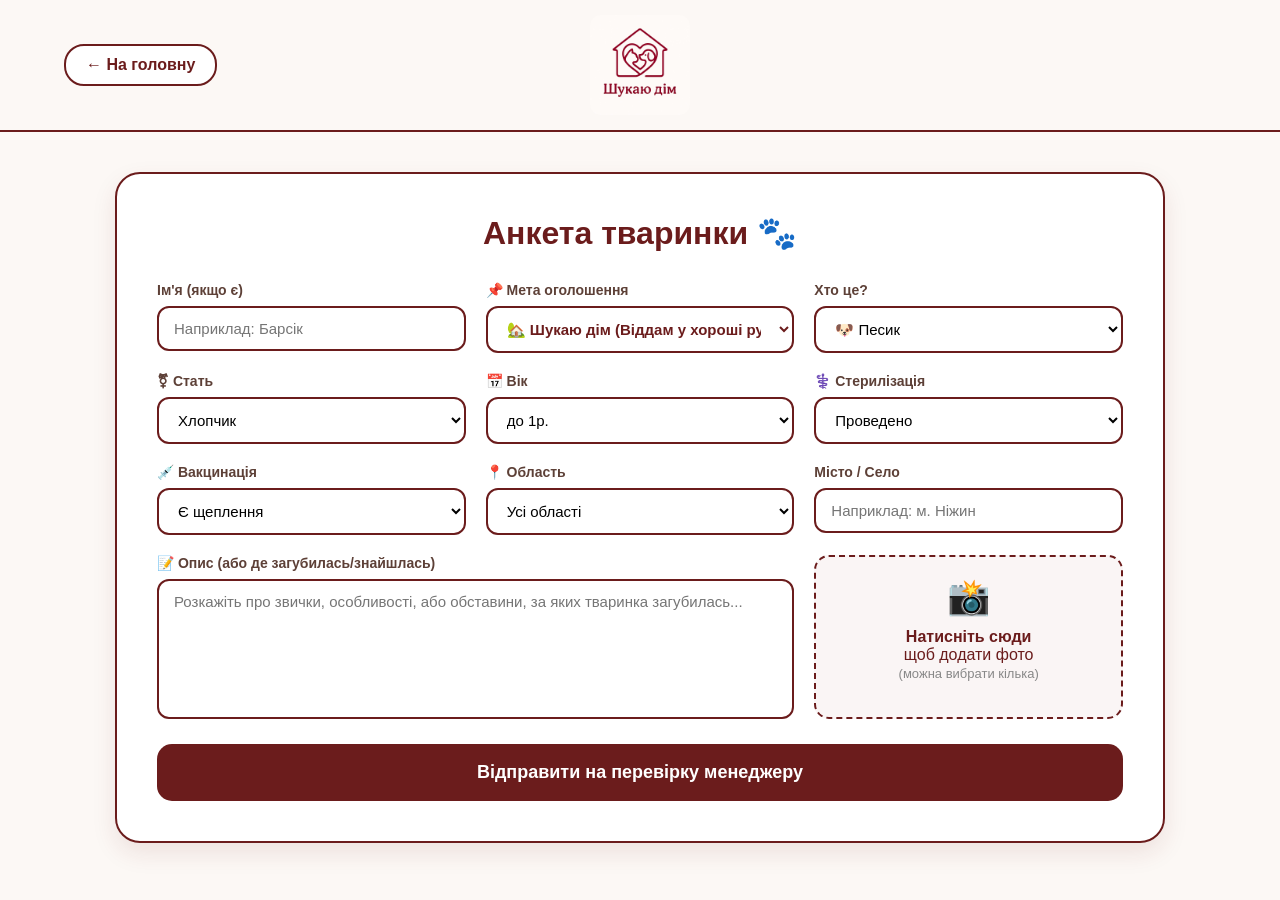
<file: add-pet.html>
<!DOCTYPE html>
<html lang="uk">
<head>
    <meta charset="UTF-8">
    <meta name="viewport" content="width=device-width, initial-scale=1.0">
    <title>Нове оголошення 🐾</title>
    <link rel="stylesheet" href="css/style.css">
    <style>
        body { background-color: #fcf8f5; margin: 0; font-family: Arial, sans-serif; }
        
        /* ШАПКА */
        .header-centered {
            display: flex; align-items: center; justify-content: space-between;
            padding: 15px 5%; background:#fcf8f5; border-bottom: 2px solid #6B1C1C;
        }
        .header-centered .left-side { flex: 1; display: flex; justify-content: flex-start; }
        .header-centered .center-side { flex: 1; display: flex; justify-content: center; }
        .header-centered .right-side { flex: 1; }
        
        .back-btn {
            background: #fff; color: #6B1C1C; border: 2px solid #6B1C1C;
            padding: 10px 20px; border-radius: 20px; text-decoration: none; font-weight: bold; transition: 0.3s;
        }
        .back-btn:hover { background: #6B1C1C; color: #fff; }
        
        /* РОЗШИРЕНИЙ КОНТЕЙНЕР ДЛЯ 3-Х КОЛОНОК */
        .form-container {
            max-width: 1050px;
            margin: 40px auto;
            background: #fff;
            padding: 40px;
            border-radius: 25px;
            border: 2px solid #6B1C1C;
            box-shadow: 0 10px 25px rgba(107, 28, 28, 0.1);
        }

        .form-title { text-align: center; color: #6B1C1C; font-size: 32px; margin-bottom: 30px; font-weight: bold; }

        /* СІТКА НА 3 КОЛОНКИ */
        .form-grid { 
            display: grid; 
            grid-template-columns: repeat(3, 1fr);
            gap: 20px; 
            margin-bottom: 25px; 
        }

        .input-group { display: flex; flex-direction: column; }
        .input-group label { font-weight: bold; color: #5d4037; margin-bottom: 8px; font-size: 14px; }
        
        /* === УСІ ПОЛЯ БІЛІ З БОРДОВОЮ ОКАНТОВКОЮ === */
        .input-group input, .input-group select, .input-group textarea {
            width: 100%; padding: 12px 15px; 
            border: 2px solid #6B1C1C; /* Колір як у "Мета оголошення" */
            border-radius: 12px;
            font-size: 15px; font-family: inherit; box-sizing: border-box; transition: 0.3s;
            background-color: #fff !important; /* УСІ БІЛІ */
            color: #000;
        }

        /* === ФОКУС: ТЕЖ БІЛИЙ, ТІЛЬКИ СВІТИТЬСЯ === */
        .input-group input:focus, .input-group select:focus, .input-group textarea:focus {
            outline: none; border-color: #4a1313; 
            box-shadow: 0 0 8px rgba(107, 28, 28, 0.3);
            background-color: #fff !important;
        }
        
        /* === ПРИБИРАЄМО СИНІЙ КОЛІР АВТОЗАПОВНЕННЯ (ДЛЯ CHROME/EDGE) === */
        .input-group input:-webkit-autofill,
        .input-group input:-webkit-autofill:hover, 
        .input-group input:-webkit-autofill:focus, 
        .input-group input:-webkit-autofill:active {
            -webkit-box-shadow: 0 0 0 30px #fff inset !important; /* Тримаємо білий фон */
            -webkit-text-fill-color: #000 !important;
            transition: background-color 5000s ease-in-out 0s;
        }

        /* Спеціальний стиль для select, щоб колір тексту був бордовим */
        #petCategory {
            color: #6B1C1C; 
            font-weight: bold;
        }

        /* ФОТО БЛОК */
        .photo-upload {
            border: 2px dashed #6B1C1C; padding: 20px; text-align: center; border-radius: 15px;
            cursor: pointer; color: #6B1C1C; background: #faf5f5; transition: 0.3s;
            display: flex; flex-direction: column; align-items: center; justify-content: center;
            height: 100%;
        }
        .photo-upload:hover { background: #f2e9e9; }

        .submit-ad-btn {
            width: 100%; background: #6B1C1C; color: white; border: none; padding: 18px;
            font-size: 18px; font-weight: bold; border-radius: 15px; cursor: pointer; transition: 0.3s;
        }
        .submit-ad-btn:hover { background: #4a1313; transform: translateY(-2px); }
    </style>
</head>
<body>

    <header class="header-centered">
        <div class="left-side">
            <a href="index.html" class="back-btn">← На головну</a>
        </div>
        <div class="center-side">
            <img src="images/logo.jpg" alt="Шукаю дім" style="height: 100px; border-radius: 10px;">
        </div>
        <div class="right-side"></div>
    </header>

    <main>
        <div class="form-container">
            <div class="form-title">Анкета тваринки 🐾</div>
            
            <form id="addPetForm">
                <div class="form-grid">
                    
                    <div class="input-group">
                        <label>Ім'я (якщо є)</label>
                        <input type="text" id="petName" placeholder="Наприклад: Барсік" required>
                    </div>
                    
                    <div class="input-group">
                        <label>📌 Мета оголошення</label>
                        <select id="petCategory">
                            <option value="adoption">🏡 Шукаю дім (Віддам у хороші руки)</option>
                            <option value="lost">🔍 Загублена / Знайдена тваринка</option>
                        </select>
                    </div>

                    <div class="input-group">
                        <label>Хто це?</label>
                        <select id="petType">
                            <option value="Песик">🐶 Песик</option>
                            <option value="Котик">🐱 Котик</option>
                            <option value="Інше">🦜 Інше (Папуга, кролик...)</option>
                        </select>
                    </div>
                    
                    <div class="input-group">
                        <label>⚧ Стать</label>
                        <select id="petGender">
                            <option value="Хлопчик">Хлопчик</option>
                            <option value="Дівчинка">Дівчинка</option>
                        </select>
                    </div>

                    <div class="input-group">
                        <label>📅 Вік</label>
                        <select id="petAge">
                            <option value="до 1р.">до 1р.</option>
                            <option value="1-2 р.">1-2 р.</option>
                            <option value="2-5 р.">2-5 р.</option>
                            <option value="старше 5 р.">старше 5 р.</option>
                            <option value="Невідомо">Невідомо</option>
                        </select>
                    </div>
                    
                    <div class="input-group">
                        <label>⚕️ Стерилізація</label>
                        <select id="petSterilization">
                            <option value="Так">Проведено</option>
                            <option value="Ні">Немає</option>
                            <option value="Невідомо">Невідомо</option>
                        </select>
                    </div>
                    
                    <div class="input-group">
                        <label>💉 Вакцинація</label>
                        <select id="petVaccination">
                            <option value="Так">Є щеплення</option>
                            <option value="Ні">Немає</option>
                            <option value="Невідомо">Невідомо</option>
                        </select>
                    </div>

                    <div class="input-group">
                        <label>📍 Область</label>
                        <select id="petRegion">
                            <option>Усі області</option>
                            <option>Вінницька</option><option>Волинська</option><option>Дніпропетровська</option>
                            <option>Донецька</option><option>Житомирська</option><option>Закарпатська</option>
                            <option>Запорізька</option><option>Івано-Франківська</option><option>Київська</option>
                            <option>Кіровоградська</option><option>Луганська</option><option>Львівська</option>
                            <option>Миколаївська</option><option>Одеська</option><option>Полтавська</option>
                            <option>Рівненська</option><option>Сумська</option><option>Тернопільська</option>
                            <option>Харківська</option><option>Херсонська</option><option>Хмельницька</option>
                            <option>Черкаська</option><option>Чернівецька</option><option>Чернігівська</option>
                            <option>АР Крим</option><option>м. Київ</option><option>м. Севастополь</option>
                        </select>
                    </div>
                    
                    <div class="input-group">
                        <label>Місто / Село</label>
                        <input type="text" id="petCity" placeholder="Наприклад: м. Ніжин" required>
                    </div>

                    <div class="input-group" style="grid-column: 1 / 3;">
                        <label>📝 Опис (або де загубилась/знайшлась)</label>
                        <textarea id="petDescription" style="height: 100%; min-height: 140px; resize: none;" placeholder="Розкажіть про звички, особливості, або обставини, за яких тваринка загубилась..."></textarea>
                    </div>
                    
                    <label class="photo-upload" style="grid-column: 3 / 4; margin: 0; cursor: pointer; text-align: center; display: block; padding: 20px;">
                        <input type="file" id="petPhotos" accept="image/*" multiple style="display: none;">
                        <div id="photo-text">
                            <span style="font-size: 35px; display: block; margin-bottom: 10px;">📸</span>
                            <b style="color: #6B1C1C;">Натисніть сюди</b><br>щоб додати фото<br>
                            <span style="font-size: 13px; color: #888; margin-top: 5px;">(можна вибрати кілька)</span>
                        </div>
                    </label>

                </div>

                <button type="submit" class="submit-ad-btn">Відправити на перевірку менеджеру</button>
            </form>
        </div>
    </main>

    <script>
        const API_URL = 'https://shukayu-dim-backendi.onrender.com';
        const imgbbAPIKey = 'b1bbf44747ebc2b7cae51ba0eebc5d01'; 
        let uploadedPhotosUrls = [];

        // Обробка фотографій з відловом помилок
        document.getElementById('petPhotos').addEventListener('change', async function(event) {
            const files = event.target.files;
            const photoText = document.getElementById('photo-text');
            
            if (files.length === 0) return;

            photoText.innerHTML = '<span style="color: #6B1C1C; font-weight: bold;">⏳ Завантаження...</span>';
            uploadedPhotosUrls = []; 

            try {
                for (let i = 0; i < files.length; i++) {
                    const formData = new FormData();
                    formData.append('image', files[i]);

                    const response = await fetch(`https://api.imgbb.com/1/upload?key=${imgbbAPIKey}`, {
                        method: 'POST',
                        body: formData
                    });

                    const data = await response.json();
                    if (data.success) {
                        uploadedPhotosUrls.push(data.data.url);
                    } else {
                        console.error("Помилка від ImgBB:", data);
                        alert("Не вдалося завантажити одне з фото. Причина: " + (data.error ? data.error.message : "Невідома помилка"));
                    }
                }
                
                if (uploadedPhotosUrls.length > 0) {
                    photoText.innerHTML = `<span style="color: green; font-weight: bold;">✅ Завантажено ${uploadedPhotosUrls.length} фото</span>`;
                } else {
                    photoText.innerHTML = '<span style="color: red; font-weight: bold;">❌ Фото не завантажились</span>';
                }

            } catch (error) {
                console.error("Помилка мережі:", error);
                photoText.innerHTML = '<span style="color: red; font-weight: bold;">❌ Помилка з\'єднання</span>';
                alert("Помилка з'єднання! Вимкни блокувальник реклами (AdBlock, uBlock) або спробуй інший браузер. Вони можуть блокувати завантаження фото.");
            }
        });

        // Відправка форми
        document.getElementById('addPetForm').addEventListener('submit', async function(e) {
            e.preventDefault();
            
            const btn = document.querySelector('.submit-ad-btn');
            btn.innerText = "⏳ Відправка...";
            btn.disabled = true;

            const petData = {
                name: document.getElementById('petName').value,
                category: document.getElementById('petCategory').value,
                type: document.getElementById('petType').value,
                gender: document.getElementById('petGender').value,
                age: document.getElementById('petAge').value,
                sterilization: document.getElementById('petSterilization').value,
                vaccination: document.getElementById('petVaccination').value,
                region: document.getElementById('petRegion').value,
                city: document.getElementById('petCity').value,
                description: document.getElementById('petDescription').value,
                photos: uploadedPhotosUrls
            };

            try {
                const response = await fetch(`${API_URL}/api/pets`, {
                    method: 'POST',
                    headers: { 'Content-Type': 'application/json' },
                    body: JSON.stringify(petData)
                });

                if (response.ok) {
                    alert("✅ Анкету успішно відправлено на перевірку!");
                    window.location.href = "index.html"; 
                } else {
                    alert("❌ Помилка сервера. Спробуйте ще раз.");
                    btn.innerText = "Відправити на перевірку менеджеру";
                    btn.disabled = false;
                }
            } catch (error) {
                alert("❌ Немає зв'язку з сервером.");
                btn.innerText = "Відправити на перевірку менеджеру";
                btn.disabled = false;
            }
        });
    </script>
</body>
</html>
</file>
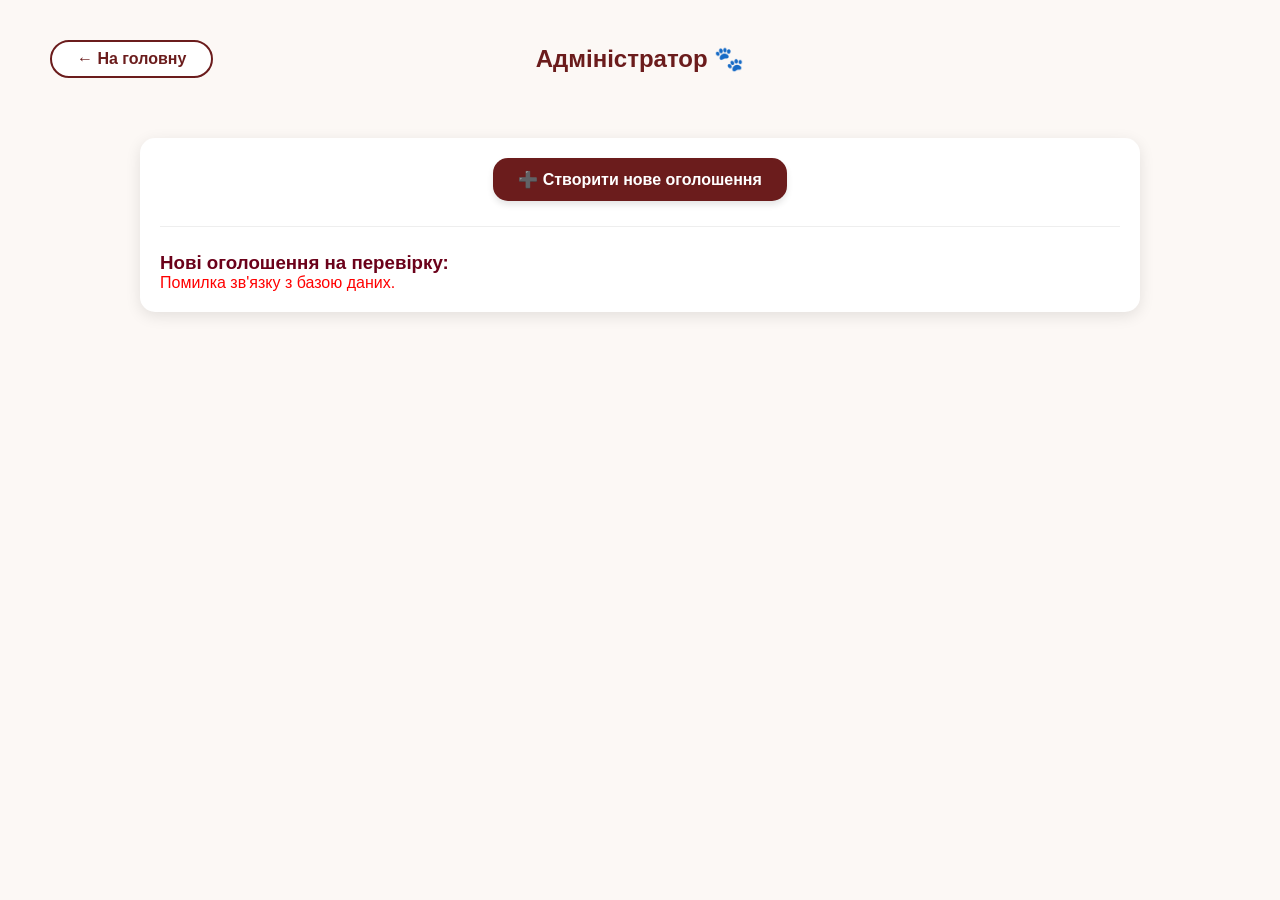
<file: admin.html>
<!DOCTYPE html>
<html lang="uk">
<head>
    <meta charset="UTF-8">
    <meta name="viewport" content="width=device-width, initial-scale=1.0">
    <title>Панель Адміністратора | Шукаю дім</title>
    <link rel="stylesheet" href="css/style.css"> 
    <style>
        /* Стилі для адмінки */
        body { background-color: #fcf8f5; margin: 0; font-family: Arial, sans-serif; }

        .admin-container {
            max-width: 1000px;
            margin: 40px auto;
            padding: 20px;
            background: white;
            border-radius: 15px;
            box-shadow: 0 4px 15px rgba(0,0,0,0.1);
        }

        .request-card {
            border: 2px solid #f0f0f0;
            padding: 20px;
            margin-bottom: 20px;
            border-radius: 10px;
            display: flex;
            gap: 20px;
        }

        .request-info { flex-grow: 1; }

        .admin-btn {
            padding: 10px 20px;
            border: none;
            border-radius: 8px;
            cursor: pointer;
            font-weight: bold;
            margin-right: 10px;
        }

        .btn-approve { background: #4CAF50; color: white; }
        .btn-reject { background: #f44336; color: white; }
        
        .back-btn {
            display: inline-block;
            padding: 8px 25px;
            border: 2px solid #6B1C1C;
            border-radius: 25px;
            color: #6B1C1C;
            text-decoration: none;
            font-weight: bold;
            background-color: white;
            transition: all 0.3s ease;
        }

        .back-btn:hover {
            background-color: #6B1C1C;
            color: white;
        }

        /* Кнопка створення нового оголошення */
        .create-btn {
            display: inline-block;
            background: #6B1C1C;
            color: white;
            padding: 12px 25px;
            border-radius: 15px;
            text-decoration: none;
            font-size: 16px;
            font-weight: bold;
            box-shadow: 0 4px 6px rgba(0,0,0,0.1);
            transition: 0.3s;
            margin-bottom: 25px;
        }

        .create-btn:hover {
            background: #4a1313;
            transform: translateY(-2px);
        }

        .admin-header {
            display: flex;
            align-items: center;
            justify-content: space-between;
            padding: 40px 50px 20px 50px;
        }

        .admin-header-side { flex: 1; }
        .admin-header-center { flex: 2; text-align: center; }
    </style>
</head>
<body>
    <header class="admin-header">
        <div class="admin-header-side">
            <a href="index.html" class="back-btn">← На головну</a>
        </div>
        
        <div class="admin-header-center">
            <h2 style="margin: 0; color: #6B1C1C;">Адміністратор 🐾</h2>
        </div>
        
        <div class="admin-header-side" style="text-align: right;">
        </div>
    </header>

    <div class="admin-container">
        <div style="text-align: center;">
            <a href="add-pet.html?admin=true" class="create-btn">
                ➕ Створити нове оголошення
            </a>
        </div>

        <hr style="border: 0; border-top: 1px solid #eee; margin-bottom: 25px;">

        <h3>Нові оголошення на перевірку:</h3>
        
        <div id="requests-list">
            <p>Завантаження заявок з бази даних...</p>
        </div>
    </div>

    <script src="js/admin.js"></script>
</body>
</html>
</file>
<file: css/style.css>
/* 1. Налаштування кольорів та шрифтів */
:root {
    --logo-red: #6b011a;       /* Твій обраний темний винний */
    --logo-red-dark: #4d0113;  /* Темніший для наведення */
    --bg-beige: #fdfaf6;       /* Бежевий фон */
}

* {
    margin: 0;
    padding: 0;
    box-sizing: border-box;
    font-family: Arial, sans-serif;
}

body {
    background-color: var(--bg-beige);
    color: var(--logo-red);
    overflow-x: hidden;
}

/* 2. ШАПКА САЙТУ */
.header {
    display: flex;
    justify-content: space-between;
    align-items: stretch; /* Важливо: розтягує блоки на всю висоту */
    height: 160px; /* Фіксована висота для ідеального стикування */
    border-bottom: 2px solid var(--logo-red);
    position: relative; /* Щоб лінія була головною */
    z-index: 10;
}

.logo {
    display: flex;
    flex-direction: column;
    align-items: center;
    justify-content: center;
    padding: 0 40px;
    background: transparent; /* Гарантує, що фон не закриє лінію */
}

.logo img {
    height: 120px; /* Зменшуємо висоту, щоб картинка не "наступала" на лінію */
    width: auto;
    display: block;
}

/* 3. МЕНЮ (ОВАЛЬНІ КНОПКИ) */
.main-menu {
    display: flex;
    align-items: center;
    justify-content: center;
    gap: 10px;
    flex-grow: 100;
}

.main-menu a {
    text-decoration: none;
    background-color: var(--logo-red);
    color: var(--bg-beige);
    padding: 20px 30px;
    border-radius: 50px;
    font-weight: bold;
    font-size: 16px;
    transition: 0.3s;
    position: relative;
    text-align: center; /* Текст буде рівно посередині овалу */
    display: flex;      /* Додатково допомагає центруванню */
    align-items: center; /* Центрує текст по вертикалі */
    justify-content: center; /* Центрує текст по горизонталі */
}

.main-menu a:hover {
    background-color: var(--logo-red-dark);
}

/* Смужка під кнопкою при натисканні (системна) */
.main-menu a:active::after {
    content: "";
    position: absolute;
    bottom: -10px;
    left: 25%;
    right: 25%;
    height: 4px;
    background-color: var(--logo-red);
    border-radius: 2px;
}

/* Доданий клас для активної (натиснутої) кнопки з нашого скрипта */
.main-menu a.active-menu-btn {
    background-color: var(--logo-red-dark);
}

.main-menu a.active-menu-btn::after {
    content: "";
    position: absolute;
    bottom: -10px;
    left: 25%;
    right: 25%;
    height: 4px;
    background-color: var(--logo-red);
    border-radius: 2px;
}

/* 4. КНОПКА УВІЙТИ - ТУТ ПОЧИНАЄТЬСЯ ЦІЛЬНА ЛІНІЯ */
.login {
    width: 280px; /* Ширина як у правої панелі */
    border-left: 2px solid var(--logo-red); 
    display: flex;
    align-items: center;
    justify-content: center;
    background-color: var(--bg-beige);
}

.login a {
    text-decoration: none;
    color: var(--logo-red);
    font-weight: bold;
    font-size: 18px;
}

/* 5. ОСНОВНА ЧАСТИНА ТА sidebar */
.page-layout {
    display: flex;
    min-height: calc(100vh - 160px);
}

/* Оновлений клас content (додано flex, прибрано відступ зліва/зверху) */
.content {
    flex-grow: 1;
    display: flex;
    padding: 0 50px 50px 0; /* Ось тут ми прибрали відступ зверху */
}

/* Продовження цільної лінії праворуч */
.sidebar {
    width: 280px;
    border-left: 2px solid var(--logo-red);
    padding: 30px 20px;
    display: flex;
    flex-direction: column;
}

.contacts {
    margin-bottom: auto; /* Виштовхує соцмережі вниз */
}

.contacts p {
    font-size: 16px;
    margin-bottom: 10px;
}

/* Блок соцмереж у самому низу */
.social-item {
    margin-top: 20px;
}

.social-item p {
    margin-bottom: 8px;
    font-weight: bold;
}

.social-item button {
    background-color: var(--logo-red);
    color: white;
    border: none;
    width: 100%;
    padding: 14px;
}

/* ОНОВЛЕНИЙ Основний контейнер фільтрів (Округла картка) */
.sidebar-filters {
    width: 280px;
    padding: 30px 20px;
    background-color: var(--bg-beige); 
    
    /* Додаємо округлу рамку з усіх боків */
    border: 2px solid var(--logo-red); 
    border-radius: 20px; 
    
    /* Робимо відступи, щоб фільтр "дихав" і не прилипав до ліній */
    margin-top: 40px; 
    margin-left: 40px; 
    margin-bottom: 40px;
    
    font-family: Arial, sans-serif;
    
    /* Висота підлаштовується під контент, а не тягнеться до низу */
    height: fit-content; 
}

/* Великі кнопки категорій */
.filter-main-categories {
    display: flex;
    flex-direction: column;
    gap: 10px;
    margin-bottom: 25px;
}

.btn-main-category {
    padding: 12px;
    border: 2px solid var(--logo-red); /* Змінив на твій фірмовий бордовий */
    background-color: white;
    color: var(--logo-red);
    border-radius: 8px;
    font-size: 16px;
    font-weight: bold;
    cursor: pointer;
    text-align: left;
    transition: all 0.3s ease;
}

.btn-main-category.active, 
.btn-main-category:hover {
    background-color: var(--logo-red);
    color: white;
}

/* Заголовки груп фільтрів */
.filter-group {
    margin-bottom: 20px;
}

.filter-group h4 {
    color: #333;
    font-size: 15px;
    margin-bottom: 10px;
    font-weight: normal;
    display: flex;
    align-items: center;
    gap: 8px;
}

/* Кнопочки-пігулки (Pills) для статі, віку тощо */
.pills-container {
    display: flex;
    flex-wrap: wrap;
    gap: 8px;
}

.filter-pill {
    padding: 6px 14px;
    background-color: #e9ecef;
    color: #495057;
    border-radius: 20px;
    font-size: 14px;
    cursor: pointer;
    transition: all 0.2s ease;
}

/* Активна "пігулка" в бордовому кольорі */
.filter-pill.active,
.filter-pill:hover {
    background-color: var(--logo-red);
    color: white;
}

/* Випадаючі списки */
.filter-select {
    width: 100%;
    padding: 10px;
    border: 1px solid #ccc;
    border-radius: 6px;
    font-size: 14px;
    color: #333;
    outline: none;
}

.filter-select:focus {
    border-color: var(--logo-red);
}

/* Кнопка "Застосувати" знизу */
.btn-apply-filters {
    width: 100%;
    padding: 12px;
    margin-top: 10px;
    background-color: var(--logo-red);
    color: white;
    border: none;
    border-radius: 8px;
    font-size: 16px;
    font-weight: bold;
    cursor: pointer;
}

.btn-apply-filters:hover {
    background-color: var(--logo-red-dark);
}
@media (max-width: 992px) {
    .header {
        height: auto; /* Знімаємо фіксовану висоту */
        flex-direction: column; /* Ставимо елементи шапки один під одним */
        align-items: center;
    }

    .logo {
        padding: 20px 0;
    }

    .logo img {
        height: 80px; /* Зменшуємо логотип */
    }

    .main-menu {
        flex-wrap: wrap; /* Дозволяємо кнопкам переноситися на новий рядок */
        padding: 10px;
        gap: 15px;
    }

    .main-menu a {
        padding: 12px 20px;
        font-size: 14px;
    }

    .login {
        width: 100%; /* Розтягуємо на всю ширину */
        border-left: none; /* Прибираємо бокову лінію */
        border-top: 2px solid var(--logo-red); /* Додаємо лінію зверху */
        padding: 20px 0;
    }

    .page-layout {
        flex-direction: column; /* Змінюємо макет сторінки на вертикальний */
    }

    .content {
        padding: 20px;
    }

    .sidebar-filters {
        width: 100%; /* Фільтри на всю ширину екрану */
        margin: 20px 0;
    }

    .sidebar {
        width: 100%; /* Права панель з контактами на всю ширину */
        border-left: none;
        border-top: 2px solid var(--logo-red); /* Відділяємо лінією зверху */
        flex-direction: row; /* Контакти і соцмережі в один рядок */
        justify-content: space-around;
        flex-wrap: wrap;
    }

    .contacts {
        margin-bottom: 0;
    }
}

/* Для екранів менше 576px (Маленькі смартфони) */
@media (max-width: 576px) {
    .main-menu {
        flex-direction: column; /* Кнопки меню одна під одною */
        width: 100%;
    }

    .main-menu a {
        width: 90%; /* Розтягуємо кнопки меню майже на всю ширину */
    }

    .sidebar {
        flex-direction: column; /* Повертаємо контакти в колонку для вузьких екранів */
        align-items: center;
        text-align: center;
    }

    .social-item button {
        width: 80vw; /* Кнопки соцмереж стають ширшими */
    }
}
/* =========================================
   МОДАЛЬНЕ ВІКНО (ВХІД / РЕЄСТРАЦІЯ)
   ========================================= */

/* Темний фон на весь екран */
.modal-overlay {
    display: none; /* Спочатку приховано */
    position: fixed;
    top: 0;
    left: 0;
    width: 100%;
    height: 100%;
    background-color: rgba(0, 0, 0, 0.6);
    z-index: 1000;
    justify-content: center;
    align-items: center;
}

/* Саме віконце */
.modal-content {
    background-color: var(--bg-beige);
    padding: 30px;
    border-radius: 20px;
    width: 90%;
    max-width: 400px;
    position: relative;
    border: 2px solid var(--logo-red);
    box-shadow: 0 5px 15px rgba(0,0,0,0.3);
}

/* Хрестик закриття */
.close-btn {
    position: absolute;
    top: 15px;
    right: 20px;
    font-size: 28px;
    color: var(--logo-red);
    cursor: pointer;
    font-weight: bold;
}

/* Вкладки */
.modal-tabs {
    display: flex;
    margin-bottom: 20px;
    border-bottom: 2px solid #ccc;
}

.tab-btn {
    flex: 1;
    background: none;
    border: none;
    padding: 10px;
    font-size: 16px;
    font-weight: bold;
    cursor: pointer;
    color: #777;
}

.tab-btn.active {
    color: var(--logo-red);
    border-bottom: 3px solid var(--logo-red);
}

/* Форми */
.auth-form {
    display: none; /* Ховаємо обидві форми */
    flex-direction: column;
    gap: 15px;
}

.auth-form.active-form {
    display: flex; /* Показуємо тільки активну */
}

.auth-form h3 {
    text-align: center;
    color: var(--logo-red);
    margin-bottom: 10px;
}

.auth-form input {
    padding: 12px;
    border: 1px solid #ccc;
    border-radius: 8px;
    font-size: 14px;
    outline: none;
}

.auth-form input:focus {
    border-color: var(--logo-red);
}

.btn-submit {
    padding: 12px;
    background-color: var(--logo-red);
    color: white;
    border: none;
    border-radius: 8px;
    font-size: 16px;
    font-weight: bold;
    cursor: pointer;
    margin-top: 10px;
}

.btn-submit:hover {
    background-color: var(--logo-red-dark);
}

.forgot-pass {
    text-align: center;
    font-size: 13px;
    color: #555;
    text-decoration: none;
}

.forgot-pass:hover {
    color: var(--logo-red);
    text-decoration: underline;
}
/* Стильна "капсула" профілю */
.user-profile-box {
    display: flex;
    align-items: center;
    background: #efebe9; /* Ніжний кремовий фон */
    padding: 6px 18px;
    border-radius: 40px; /* Скруглення як у капсули */
    border: 2px solid #5d4037; /* Твій фірмовий коричневий */
    box-shadow: 0 4px 10px rgba(0,0,0,0.08);
    transition: transform 0.2s;
}

.user-profile-box:hover {
    transform: translateY(-2px); /* Легкий ефект при наведенні */
}

/* Кругла аватарка з першою літерою */
.user-avatar {
    width: 32px;
    height: 32px;
    background: #5d4037;
    color: #fff;
    border-radius: 50%;
    display: flex;
    align-items: center;
    justify-content: center;
    margin-right: 12px;
    font-weight: bold;
    font-size: 15px;
    box-shadow: inset 0 2px 4px rgba(0,0,0,0.2);
}

/* Текст привітання */
.user-info {
    color: #5d4037;
    font-size: 14px;
    font-weight: 700;
    white-space: nowrap;
}

/* Кнопка виходу */
.logout-btn {
    margin-left: 15px;
    text-decoration: none;
    color: #d32f2f;
    font-size: 12px;
    font-weight: bold;
    border-left: 1.5px solid #d7ccc8; /* Розділювач */
    padding-left: 12px;
    transition: 0.3s;
}

.logout-btn:hover {
    color: #b71c1c;
    text-decoration: underline;
}
</file>
